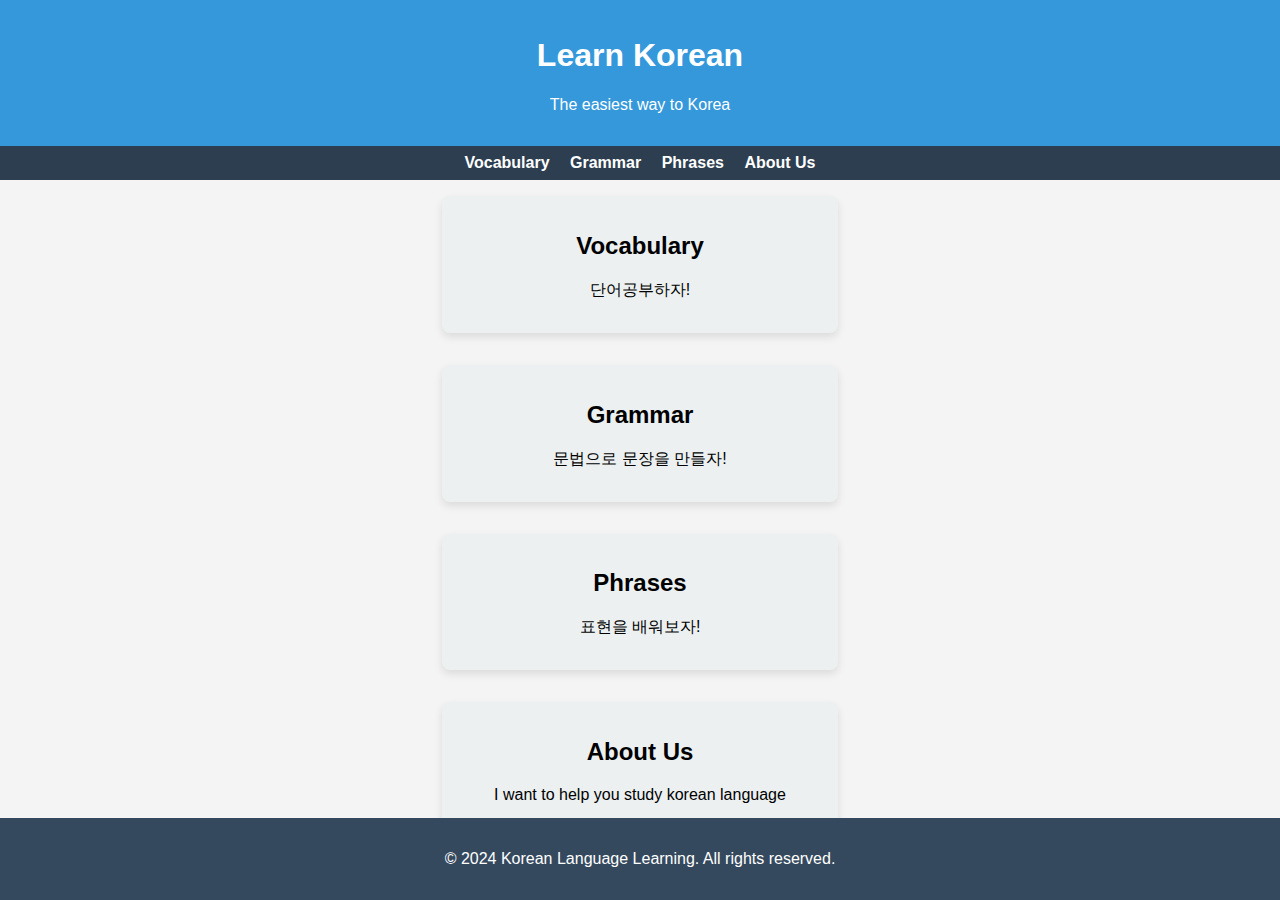
<file: index.html>
<!DOCTYPE html>
<html lang="en">
<head>
    <meta charset="UTF-8">
    <meta name="viewport" content="width=device-width, initial-scale=1.0">
    <title>Korean Language Learning</title>
    <link rel="stylesheet" href="style.css">    
</head>
<body>
    <header>
    <a href="https://yoozahang.github.io/korea/">
        <h1>Learn Korean</h1>
        <p>The easiest way to Korea</p>
    </a>
    </header>

    <nav>
        <a href="https://yoozahang.github.io/korea/vocabulary">Vocabulary</a>
        <a href="https://yoozahang.github.io/korea/grammar">Grammar</a>
        <a href="https://yoozahang.github.io/korea/phrases">Phrases</a>
        <a href="https://yoozahang.github.io/korea/us">About Us</a>
    </nav>

    <a href="https://yoozahang.github.io/korea/vocabulary">
        <section id="vocabulary">
            <h2>Vocabulary</h2>
            <p>단어공부하자!</p>
            <!-- Add more content here -->
        </section>
    </a>
    <a href="https://yoozahang.github.io/korea/grammar">
        <section id="grammar">
            <h2>Grammar</h2>
            <p>문법으로 문장을 만들자!</p>
            <!-- Add more content here -->
        </section>
    </a>
    <a href="https://yoozahang.github.io/korea/phrases">
        <section id="phrases">
            <h2>Phrases</h2>
            <p>표현을 배워보자!</p>
            <!-- Add more content here -->
        </section>
    </a>
    <a href="https://yoozahang.github.io/korea/us">
        <section id="us">
            <h2>About Us</h2>
            <p>I want to help you study korean language</p>
            <!-- Add more content here -->
        </section>
    </a>
    <footer>
        <p>&copy; 2024 Korean Language Learning. All rights reserved.</p>
    </footer>
</body>
</html>
</file>
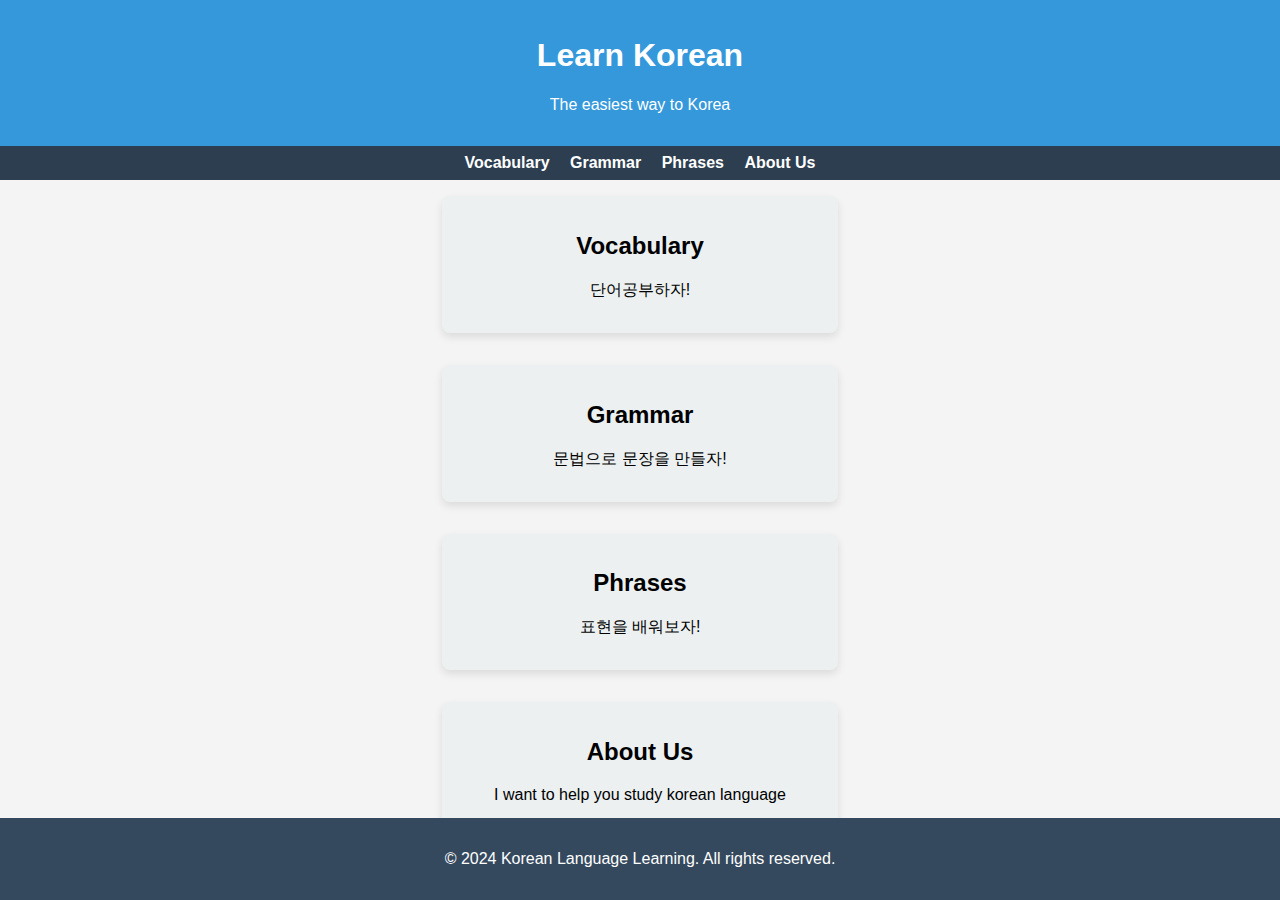
<file: grammar.html>
<!DOCTYPE html>
<html lang="en">
<head>
    <meta charset="UTF-8">
    <meta name="viewport" content="width=device-width, initial-scale=1.0">
    <title>Korean Language Learning</title>
    <link rel="stylesheet" href="style.css">
</head>
<body>
    <header>
    <a href="https://yoozahang.github.io/korea/">
        <h1>Learn Korean</h1>
        <p>The easiest way to Korea</p>
    </a>
    </header>

    <nav>
        <a href="https://yoozahang.github.io/korea/vocabulary">Vocabulary</a>
        <a href="https://yoozahang.github.io/korea/grammar">Grammar</a>
        <a href="https://yoozahang.github.io/korea/phrases">Phrases</a>
        <a href="https://yoozahang.github.io/korea/us">About Us</a>
    </nav>

    <a href="https://yoozahang.github.io/korea/vocabulary">
        <section id="vocabulary">
            <h2>Vocabulary</h2>
            <p>단어공부하자!</p>
            <!-- Add more content here -->
        </section>
    </a>
    <a href="https://yoozahang.github.io/korea/grammar">
        <section id="grammar">
            <h2>Grammar</h2>
            <p>문법으로 문장을 만들자!</p>
            <!-- Add more content here -->
        </section>
    </a>
    <a href="https://yoozahang.github.io/korea/phrases">
        <section id="phrases">
            <h2>Phrases</h2>
            <p>표현을 배워보자!</p>
            <!-- Add more content here -->
        </section>
    </a>
    <a href="https://yoozahang.github.io/korea/us">
        <section id="us">
            <h2>About Us</h2>
            <p>I want to help you study korean language</p>
            <!-- Add more content here -->
        </section>
    </a>
    <footer>
        <p>&copy; 2024 Korean Language Learning. All rights reserved.</p>
    </footer>
</body>
</html>
</file>
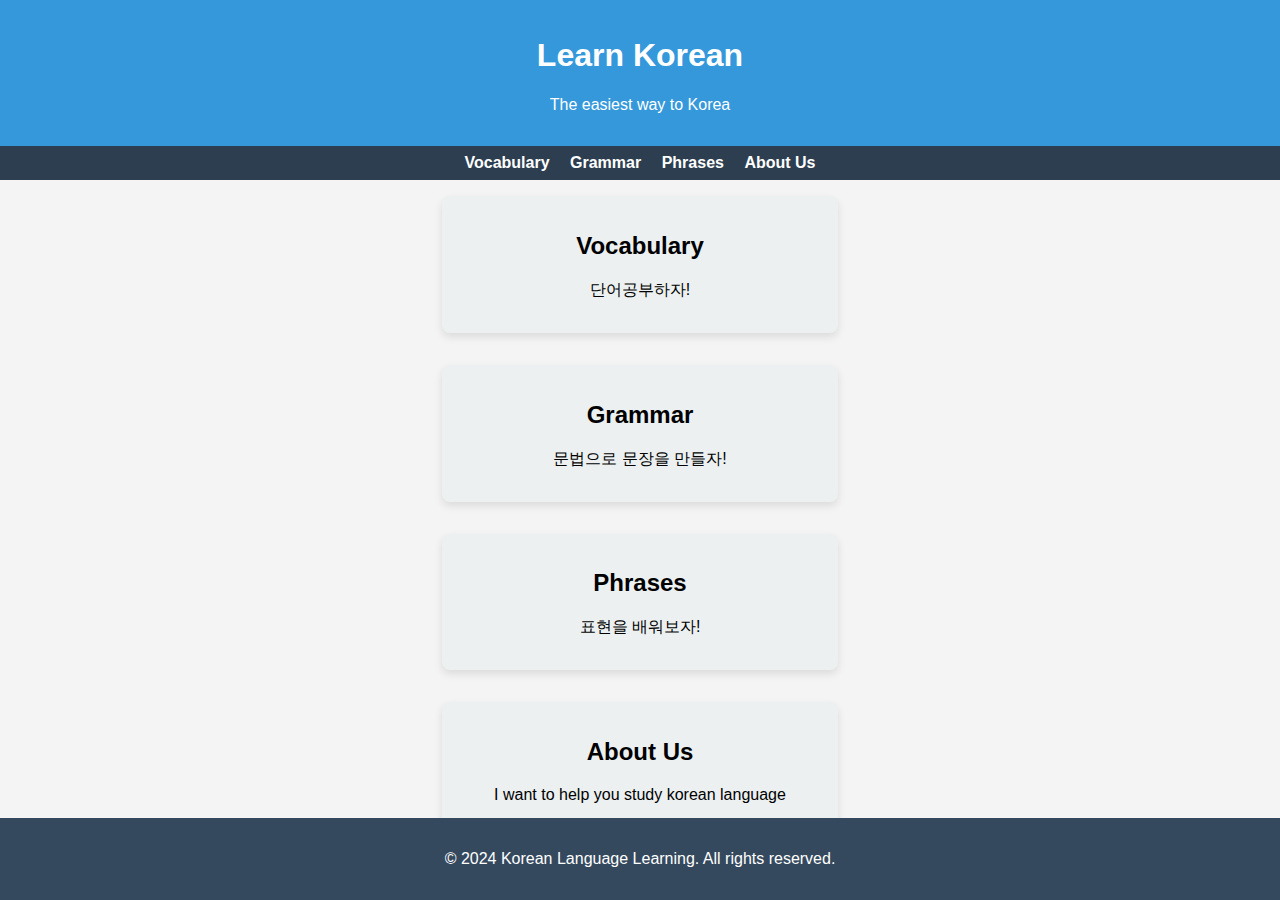
<file: us.html>
<!DOCTYPE html>
<html lang="en">
<head>
    <meta charset="UTF-8">
    <meta name="viewport" content="width=device-width, initial-scale=1.0">
    <title>Korean Language Learning</title>
    <link rel="stylesheet" href="style.css">
</head>
<body>
    <header>
    <a href="https://yoozahang.github.io/korea/">
        <h1>Learn Korean</h1>
        <p>The easiest way to Korea</p>
    </a>
    </header>

    <nav>
        <a href="https://yoozahang.github.io/korea/vocabulary">Vocabulary</a>
        <a href="https://yoozahang.github.io/korea/grammar">Grammar</a>
        <a href="https://yoozahang.github.io/korea/phrases">Phrases</a>
        <a href="https://yoozahang.github.io/korea/us">About Us</a>
    </nav>

    <a href="https://yoozahang.github.io/korea/vocabulary">
        <section id="vocabulary">
            <h2>Vocabulary</h2>
            <p>단어공부하자!</p>
            <!-- Add more content here -->
        </section>
    </a>
    <a href="https://yoozahang.github.io/korea/grammar">
        <section id="grammar">
            <h2>Grammar</h2>
            <p>문법으로 문장을 만들자!</p>
            <!-- Add more content here -->
        </section>
    </a>
    <a href="https://yoozahang.github.io/korea/phrases">
        <section id="phrases">
            <h2>Phrases</h2>
            <p>표현을 배워보자!</p>
            <!-- Add more content here -->
        </section>
    </a>
        <section id="board">
            <h2>About Us</h2>
            <p>I want to help you study korean language</p>
            <!-- Add more content here -->
        </section>
    </a>
    <footer>
        <p>&copy; 2024 Korean Language Learning. All rights reserved.</p>
    </footer>
</body>
</html>
</file>
<file: style.css>
body {
    height: 100%;
    display: flex;
    flex-direction: column;
    align-items: center;
    font-family: 'Arial', sans-serif;
    margin: 0;
    padding: 0;
    background-color: #f4f4f4;
}

header {
    background-color: #3498db;
    width: 100%;
    color: #fff;
    padding: 1em;
    text-align: center;
}

nav {
    background-color: #2c3e50;
    color: #fff;
    text-align: center;
    padding: 0.5em;
    width: 100%;
}

nav a {
    color: #fff;
    text-decoration: none;
    font-weight: bold;
    margin: 0 0.5em;
}

nav a:hover {
    background-color: #21272c;
}

section {
    margin: 1em;
    padding: 1em 3em;
    width: 300px;
    text-align: center;
    background-color: #ecf0f1;
    border-radius: 8px;
    box-shadow: 0 4px 8px rgba(0, 0, 0, 0.1);
    cursor: pointer;
    transition: background-color 0.3s ease;
}

section:hover {
    background-color: #d5d8dc;
}

footer {
    position: fixed;
    bottom: 0;
    width: 100%;
    background-color: #34495e;
    color: #fff;
    padding: 1em;
    text-align: center;
}

a {
text-decoration: none;
color: inherit;
}

a:visited {
color: inherit;
}

@media(max-width: 550px){
    nav a[href="#us"]{
        display: none;
    }
}

@media(max-width: 275px){
    nav a{
        margin: 0 0.3em;
        font-size: 12px;
    }
}

@media(max-height: 830px){
    section#us{
        display: none;
    }
    section {
        padding:0.5em;
        margin:1em;
    }
}

@media(max-height: 715px){
    section {
        margin:0.5em;
    }
    p{
        margin: 0.5em;
    }
    h2{
        margin:0.7em;
    }
}

@media(max-height: 590px){
    footer{
        padding: 0.2em;
    }
    section {
        margin:0.35em;
    }
    p{
        margin:0.3em;
    }
    h2{
        margin:0.4em;
    }
    h1{
        margin:0.5em;
    }
}

@media(max-height: 450px){
    p{
        display: none;
    }
}

@media(max-height: 10px){
    header p{
        display: none;
    }
}

@media(max-height: 10px){
    section {
        padding:0.3em;
    }
    header h1{
        margin:0;
    }
}
</file>
